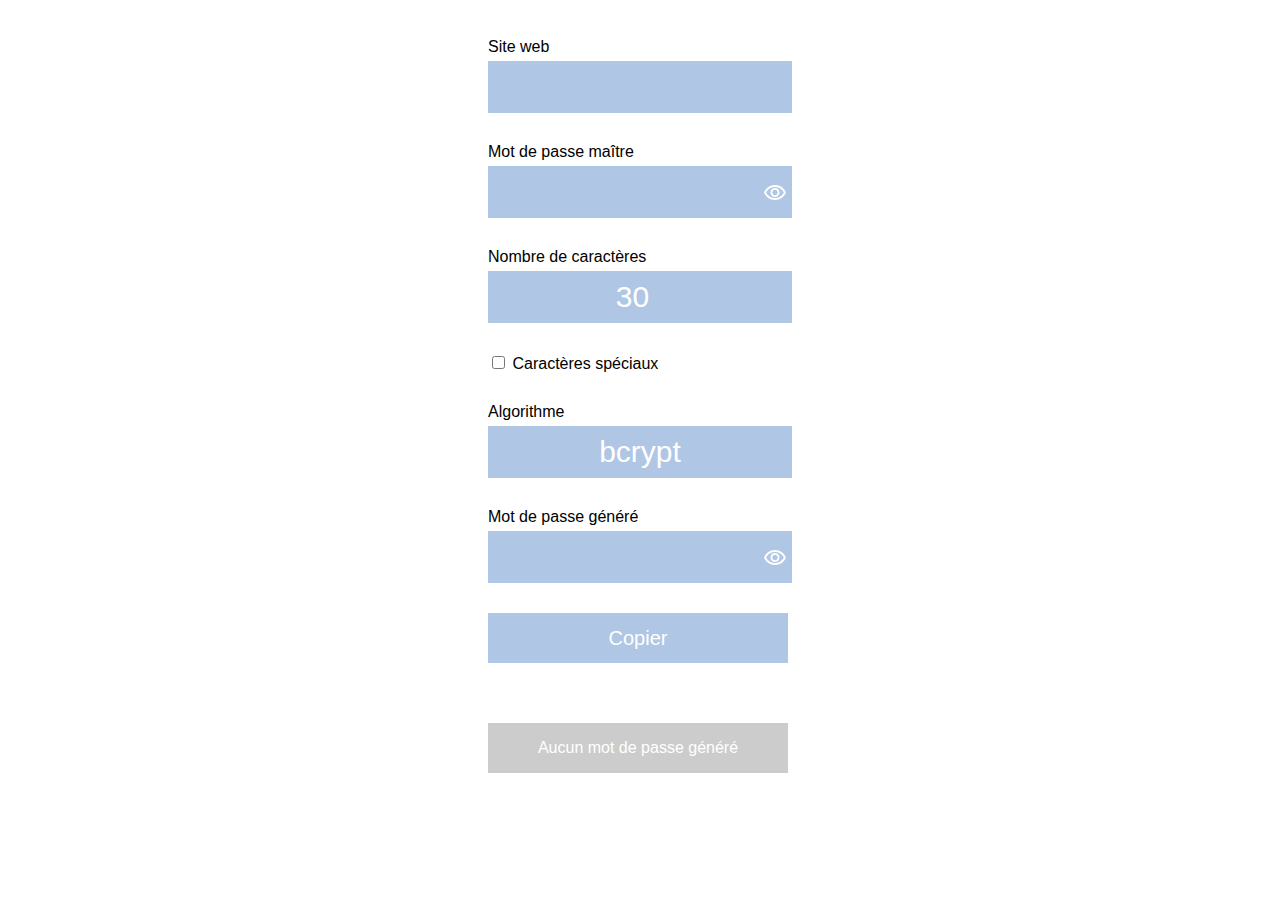
<file: index.html>
<!DOCTYPE html>
<html>
<head>
	<meta charset="utf-8">
	<meta name="viewport" content="width=device-width">
	<title>Password generator</title>
	<link rel="stylesheet" type="text/css" href="style.css">
	<link rel="prefetch" href="eye_crossed.svg">
</head>

<body>
	<div>
		<div class="field">
			<div class="label">Site web</div>
			<input id="site" type="text" spellcheck="false">
		</div>
		<div class="field">
			<div class="label">Mot de passe maître</div>
			<input id="password" type="password" spellcheck="false">
			<div class="eye"></div>
		</div>
		<div class="field">
			<div class="label">Nombre de caractères</div>
			<input id="numberChars" type="number" min="1" max="31" value="30">
		</div>
		<div class="field">
			<input id="specialChars" type="checkbox">
			<label for="specialChars">Caractères spéciaux</label>
		</div>
		<div class="field">
			<div class="label">Algorithme</div>
			<div id="algorithm">
				<div class="value">bcrypt</div>
				<input type="number" min="0" max="1" value="1">
			</div>
		</div>
		<div class="field">
			<div class="label">Mot de passe généré</div>
			<input id="generatedPassword" type="password" spellcheck="false" readonly>
			<div class="eye"></div>
		</div>
		<div class="field">
			<button id="copy">Copier</button>
		</div>
		<div class="progress-bar">
			<span class="progress-bar-text">Aucun mot de passe généré</span>
			<div class="progress-bar-overlay"></div>
		</div>
	</div>
	<script src="bcrypt.js"></script>
	<script src="script.js"></script>
</body>
</html>
</file>
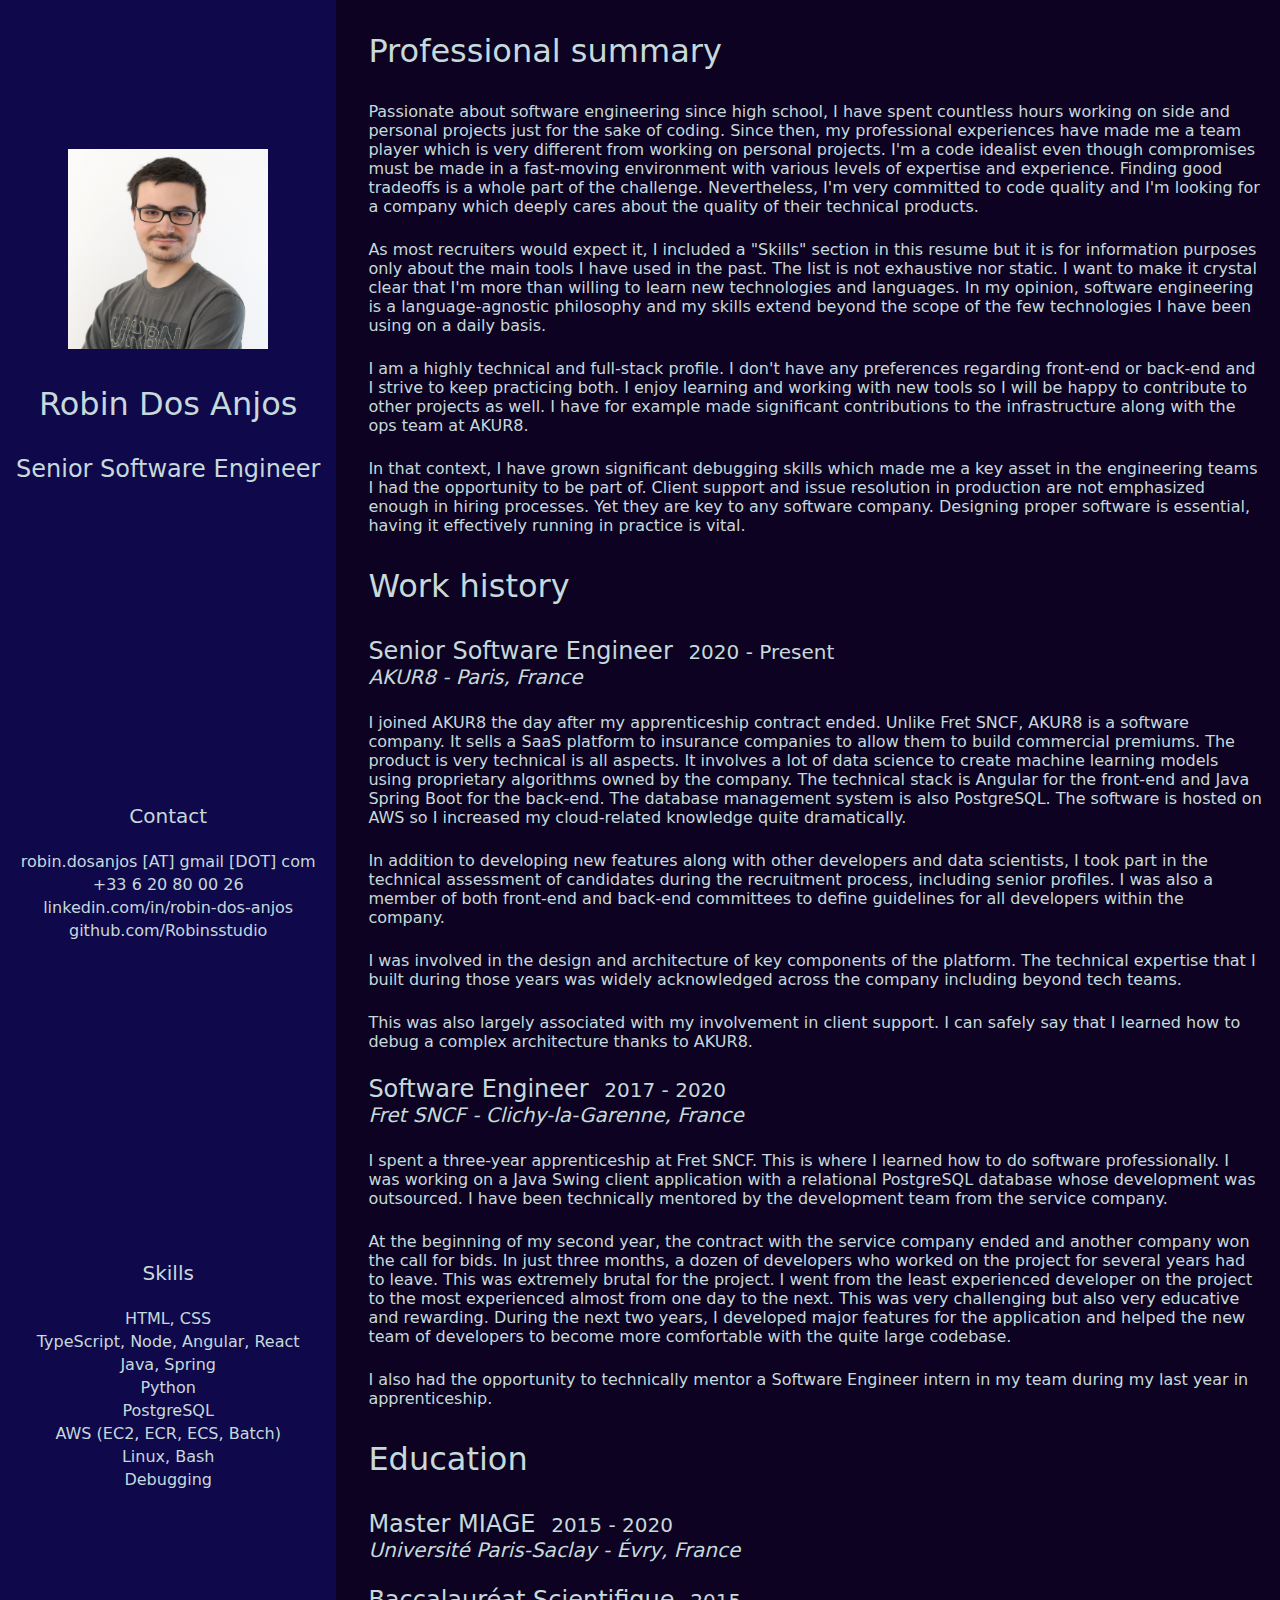
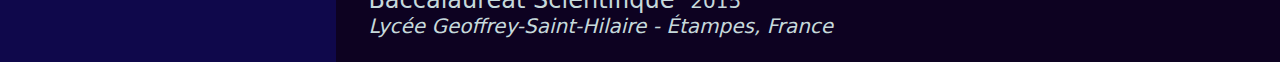
<file: resume/index.html>
<!DOCTYPE html>
<html lang="fr">
<head>
	<meta charset="utf-8">
	<meta name="viewport" content="width=device-width">
	<link href="style.css" rel="stylesheet" />
	<title>Robin Dos Anjos</title>
</head>

<body>
	<nav>
		<header>
			<img src="photo.jpeg" alt="Photo" width="200" height="200"/>
			<h1>Robin Dos Anjos</h1>
			<h2 class="job-title">Senior Software Engineer</h2>
		</header>
		<article>
			<h3>Contact</h3>
			<ul>
				<li>robin.dosanjos [AT] gmail [DOT] com</li>
				<li>+33 6 20 80 00 26</li>
				<li>
					<a href="https://www.linkedin.com/in/robin-dos-anjos" target="_blank">
						linkedin.com/in/robin-dos-anjos
					</a>
				</li>
				<li>
					<a href="https://www.github.com/Robinsstudio" target="_blank">
						github.com/Robinsstudio
					</a>
				</li>
			</ul>
		</article>
		<article>
			<h3>Skills</h3>
			<ul>
				<li>HTML, CSS</li>
				<li>TypeScript, Node, Angular, React</li>
				<li>Java, Spring</li>
				<li>Python</li>
				<li>PostgreSQL</li>
				<li>AWS (EC2, ECR, ECS, Batch)</li>
				<li>Linux, Bash</li>
				<li>Debugging</li>
			</ul>
		</article>
	</nav>
	<main>
		<header>
			<h1>Professional summary</h1>
			<p>
				Passionate about software engineering since high school, I have spent countless hours working on side and personal projects just for the sake of coding. Since then, my professional experiences have made me a team player which is very different from working on personal projects. I'm a code idealist even though compromises must be made in a fast-moving environment with various levels of expertise and experience. Finding good tradeoffs is a whole part of the challenge. Nevertheless, I'm very committed to code quality and I'm looking for a company which deeply cares about the quality of their technical products.
			</p>
			<p>
				As most recruiters would expect it, I included a "Skills" section in this resume but it is for information purposes only about the main tools I have used in the past. The list is not exhaustive nor static. I want to make it crystal clear that I'm more than willing to learn new technologies and languages. In my opinion, software engineering is a language-agnostic philosophy and my skills extend beyond the scope of the few technologies I have been using on a daily basis.
			</p>
			<p>
				I am a highly technical and full-stack profile. I don't have any preferences regarding front-end or back-end and I strive to keep practicing both. I enjoy learning and working with new tools so I will be happy to contribute to other projects as well. I have for example made significant contributions to the infrastructure along with the ops team at AKUR8.
			</p>
			<p>
				In that context, I have grown significant debugging skills which made me a key asset in the engineering teams I had the opportunity to be part of. Client support and issue resolution in production are not emphasized enough in hiring processes. Yet they are key to any software company. Designing proper software is essential, having it effectively running in practice is vital.
			</p>
		</header>
		<article>
			<h1>Work history</h1>
			<section>
				<h2>
					<span class="occupation-title">Senior Software Engineer</span>
					<span class="time">2020 - Present</span>
				</h2>
				<h3 class="location">AKUR8 - Paris, France</h3>
				<p>
					I joined AKUR8 the day after my apprenticeship contract ended. Unlike Fret SNCF, AKUR8 is a software company. It sells a SaaS platform to insurance companies to allow them to build commercial premiums. The product is very technical is all aspects. It involves a lot of data science to create machine learning models using proprietary algorithms owned by the company. The technical stack is Angular for the front-end and Java Spring Boot for the back-end. The database management system is also PostgreSQL. The software is hosted on AWS so I increased my cloud-related knowledge quite dramatically.
				</p>
				<p>
					In addition to developing new features along with other developers and data scientists, I took part in the technical assessment of candidates during the recruitment process, including senior profiles. I was also a member of both front-end and back-end committees to define guidelines for all developers within the company.
				</p>
				<p>
					I was involved in the design and architecture of key components of the platform. The technical expertise that I built during those years was widely acknowledged across the company including beyond tech teams.
				</p>
				<p>
					This was also largely associated with my involvement in client support. I can safely say that I learned how to debug a complex architecture thanks to AKUR8.
				</p>
			</section>
			<section>
				<h2>
					<span class="occupation-title">Software Engineer</span>
					<span class="time">2017 - 2020</span>
				</h2>
				<h3 class="location">Fret SNCF - Clichy-la-Garenne, France</h3>
				<p>
					I spent a three-year apprenticeship at Fret SNCF. This is where I learned how to do software professionally. I was working on a Java Swing client application with a relational PostgreSQL database whose development was outsourced. I have been technically mentored by the development team from the service company.
				</p>
				<p>
					At the beginning of my second year, the contract with the service company ended and another company won the call for bids. In just three months, a dozen of developers who worked on the project for several years had to leave. This was extremely brutal for the project. I went from the least experienced developer on the project to the most experienced almost from one day to the next. This was very challenging but also very educative and rewarding. During the next two years, I developed major features for the application and helped the new team of developers to become more comfortable with the quite large codebase.
				</p>
				<p>
					I also had the opportunity to technically mentor a Software Engineer intern in my team during my last year in apprenticeship.
				</p>
			</section>
		</article>
		<article>
			<h1>Education</h1>
			<section>
				<h2>
					<span class="occupation-title">Master MIAGE</span>
					<span class="time">2015 - 2020</span>
				</h2>
				<h3 class="location">Université Paris-Saclay - Évry, France</h3>
			</section>
			<section>
				<h2>
					<span class="occupation-title">Baccalauréat Scientifique</span>
					<span class="time">2015</span>
				</h2>
				<h3 class="location">Lycée Geoffrey-Saint-Hilaire - Étampes, France</h3>
			</section>
		</article>
	</main>
</body>
</html>
</file>
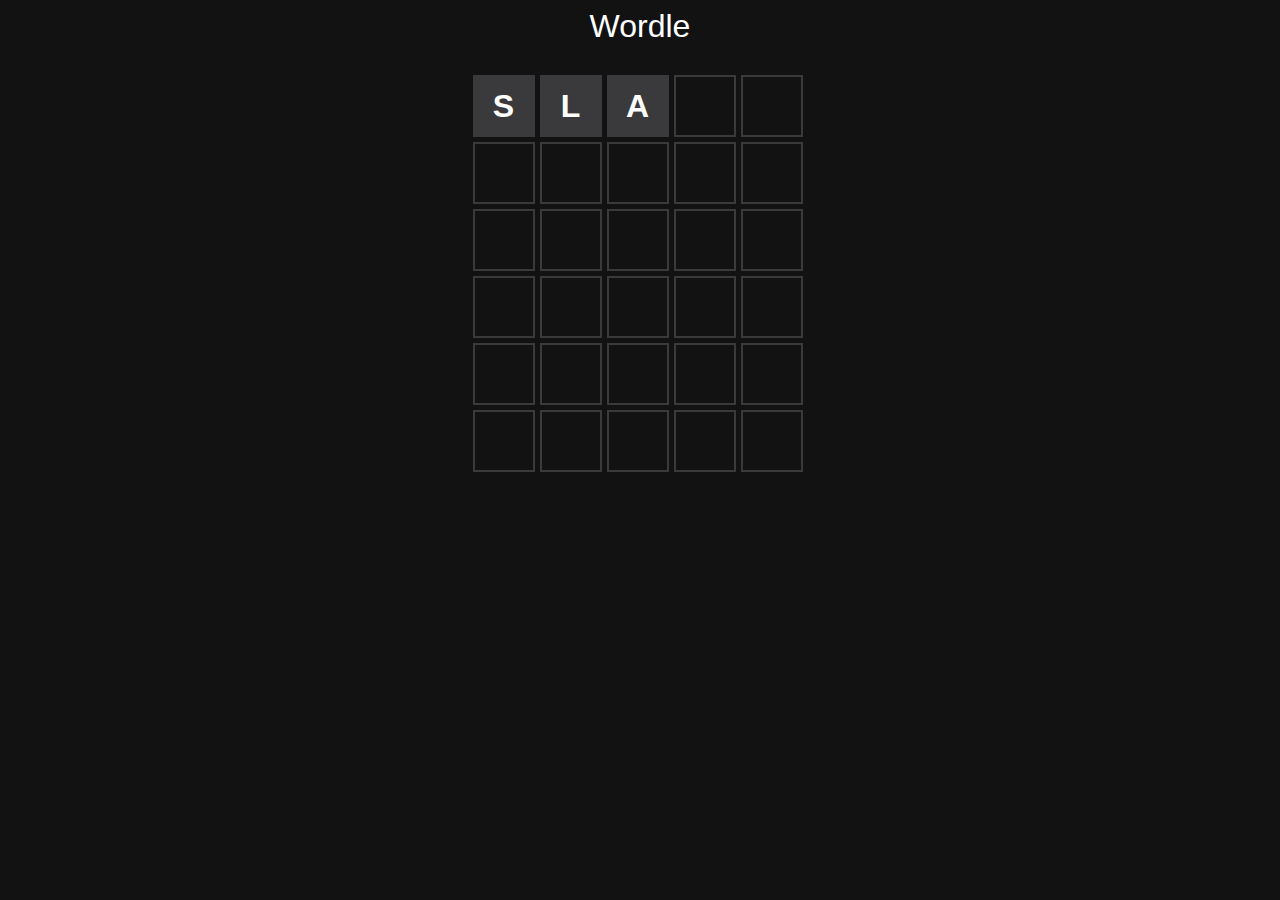
<file: wordle/index.html>
<!DOCTYPE html>
<html>
<head>
	<meta charset="utf-8">
	<meta name="viewport" content="width=device-width">
	<title>Wordle</title>
	<link rel="stylesheet" type="text/css" href="style.css">
</head>

<body>
	<div class="title">Wordle</div>
	<div class="grid"></div>
	<script src="view.js"></script>
	<script src="dictionary.js"></script>
	<script src="wordle.js"></script>
</body>
</html>
</file>
<file: style.css>
:root {
	--font-size-input: 30px;
	--font-size-button: 20px;
	--font-size-password: 14px;
	--width-input: 300px;
	--height-input: 50px;
	--text-color: white;
	--background-color: #b0c6e5;
	--background-color-focus: #739cd6;
	--background-color-grey: #cccccc;
	--background-color-green: #b0e5bb;
	--margin-field: 30px;
	--small-margin: 5px;
	--eye-size: 24px;
}

* {
	font-family: 'Segoe UI', 'Arial';
	outline: none;
}

body {
	display: flex;
	justify-content: center;
}

input:not([type=checkbox]), button {
	font-size: var(--font-size-input);
	width: var(--width-input);
	height: var(--height-input);
	color: var(--text-color);
	background-color: var(--background-color);
	text-align: center;
	border: none;
}

button {
	font-size: var(--font-size-button);
}

input:not([type=checkbox]):focus, button:active {
	background-color: var(--background-color-focus);
}

.field {
	position: relative;
	margin: var(--margin-field);
}

.label {
	margin-bottom: var(--small-margin);
}

.eye {
	position: absolute;
	bottom: calc(var(--height-input) / 2 - var(--eye-size) / 2);
	right: var(--small-margin);
	width: var(--eye-size);
	height: var(--eye-size);
	background: url(eye.svg);
	cursor: pointer;
}

.eye.crossed {
	background: url(eye_crossed.svg);
}

#algorithm {
	position: relative;
}

#algorithm input {
	color: transparent;
}

#algorithm .value {
	font-size: var(--font-size-input);
}

#generatedPassword {
	font-size: var(--font-size-password);
}

.progress-bar {
	position: relative;
	margin: calc(var(--margin-field) * 2) var(--margin-field);
	color: var(--text-color);
	background-color: var(--background-color-grey);
	width: var(--width-input);
	height: var(--height-input);
}

.progress-bar-text, #algorithm .value {
	position: absolute;
	top: 50%;
	left: 50%;
	transform: translate(-50%, -50%);
	color: var(--text-color);
	white-space: nowrap;
	z-index: 1;
}

.progress-bar-overlay {
	position: absolute;
	top: 0;
	width: 0;
	background-color: var(--background-color-green);
	height: var(--height-input);
}
</file>
<file: resume/style.css>
* {
    font-family: system-ui, Arial, Helvetica, sans-serif;
    font-weight: 400;
    list-style: none;
    margin: 0;
    padding: 0;
}

a, a:active, a:hover, a:link, a:visited {
    color: inherit;
    text-decoration: none;
}

body {
    display: flex;
    gap: 1rem;
    min-height: 100vh;
    background-color: #0D0221;
    color: #c6d9db;
}

@media (max-width: 768px) {
    body {
        flex-direction: column;
    }
}

nav {
    display: flex;
    flex-direction: column;
    justify-content: space-around;
    text-align: center;
    white-space: nowrap;
    background-color: #0F084B;
}

nav, main {
    padding: 0 1rem 0 1rem;
}

h1 {
    font-size: 2rem;
    margin: 2rem 0 2rem 0;
}

h2 {
    font-size: 1.5rem;
}

h3 {
    font-size: 1.25rem;
}

h3, p, ul, .job-title {
    margin-bottom: 1.5rem;
}

li {
    margin-bottom: .25rem;
}

.occupation-title, li, li * {
    font-weight: 500;
}

.time {
    font-weight: 300;
    font-size: 1.25rem;
    margin-left: .5rem;
}

.location {
    font-style: italic;
}
</file>
<file: wordle/style.css>
:root {
	--font-size: 32px;
	--font-weight: 700;
	--side-size: 58px;
	--border-size: 2px;
	--margin: 5px;
	--title-margin: 30px;
	--absent-color: #3a3a3c;
	--present-color: #b59f3b;
	--correct-color: #538d4e;
	--background-color: #121213;
}

body {
	font-family: 'Clear Sans', 'Helvetica Neue', Arial, sans-serif;
	background-color: var(--background-color);
}

.title {
	font-size: var(--font-size);
	margin-bottom: var(--title-margin);
	text-align: center;
	color: white;
}

.row {
	font-size: 0;
	margin-bottom: var(--margin);
	text-align: center;
}

.cell {
	display: inline-block;
	font-size: var(--font-size);
	font-weight: var(--font-weight);
	width: var(--side-size);
	height: var(--side-size);
	line-height: var(--side-size);
	border: var(--border-size) solid var(--absent-color);
	margin-right: var(--margin);
	color: white;
	text-transform: uppercase;
	user-select: none;
}

.cell.absent {
	background-color: var(--absent-color);
	border-color: var(--absent-color);
}

.cell.present {
	background-color: var(--present-color);
	border-color: var(--present-color);
}

.cell.correct {
	background-color: var(--correct-color);
	border-color: var(--correct-color);
}

.cell .letter {
	opacity: 0;
}

.cell.revealed {
	animation: rotation .5s;
}

.cell.revealed .letter {
	animation: opacity .5s;
	opacity: 100%;
}

@keyframes rotation {
	from, to {
		transform: rotate3d(1, 0, 0, 0deg);
	}
	50% {
		transform: rotate3d(1, 0, 0, 90deg);
	}
}

@keyframes opacity {
	0% {
		opacity: 0;
	}
	50% {
		opacity: 0;
	}
	51% {
		opacity: 100%;
	}
}
</file>
